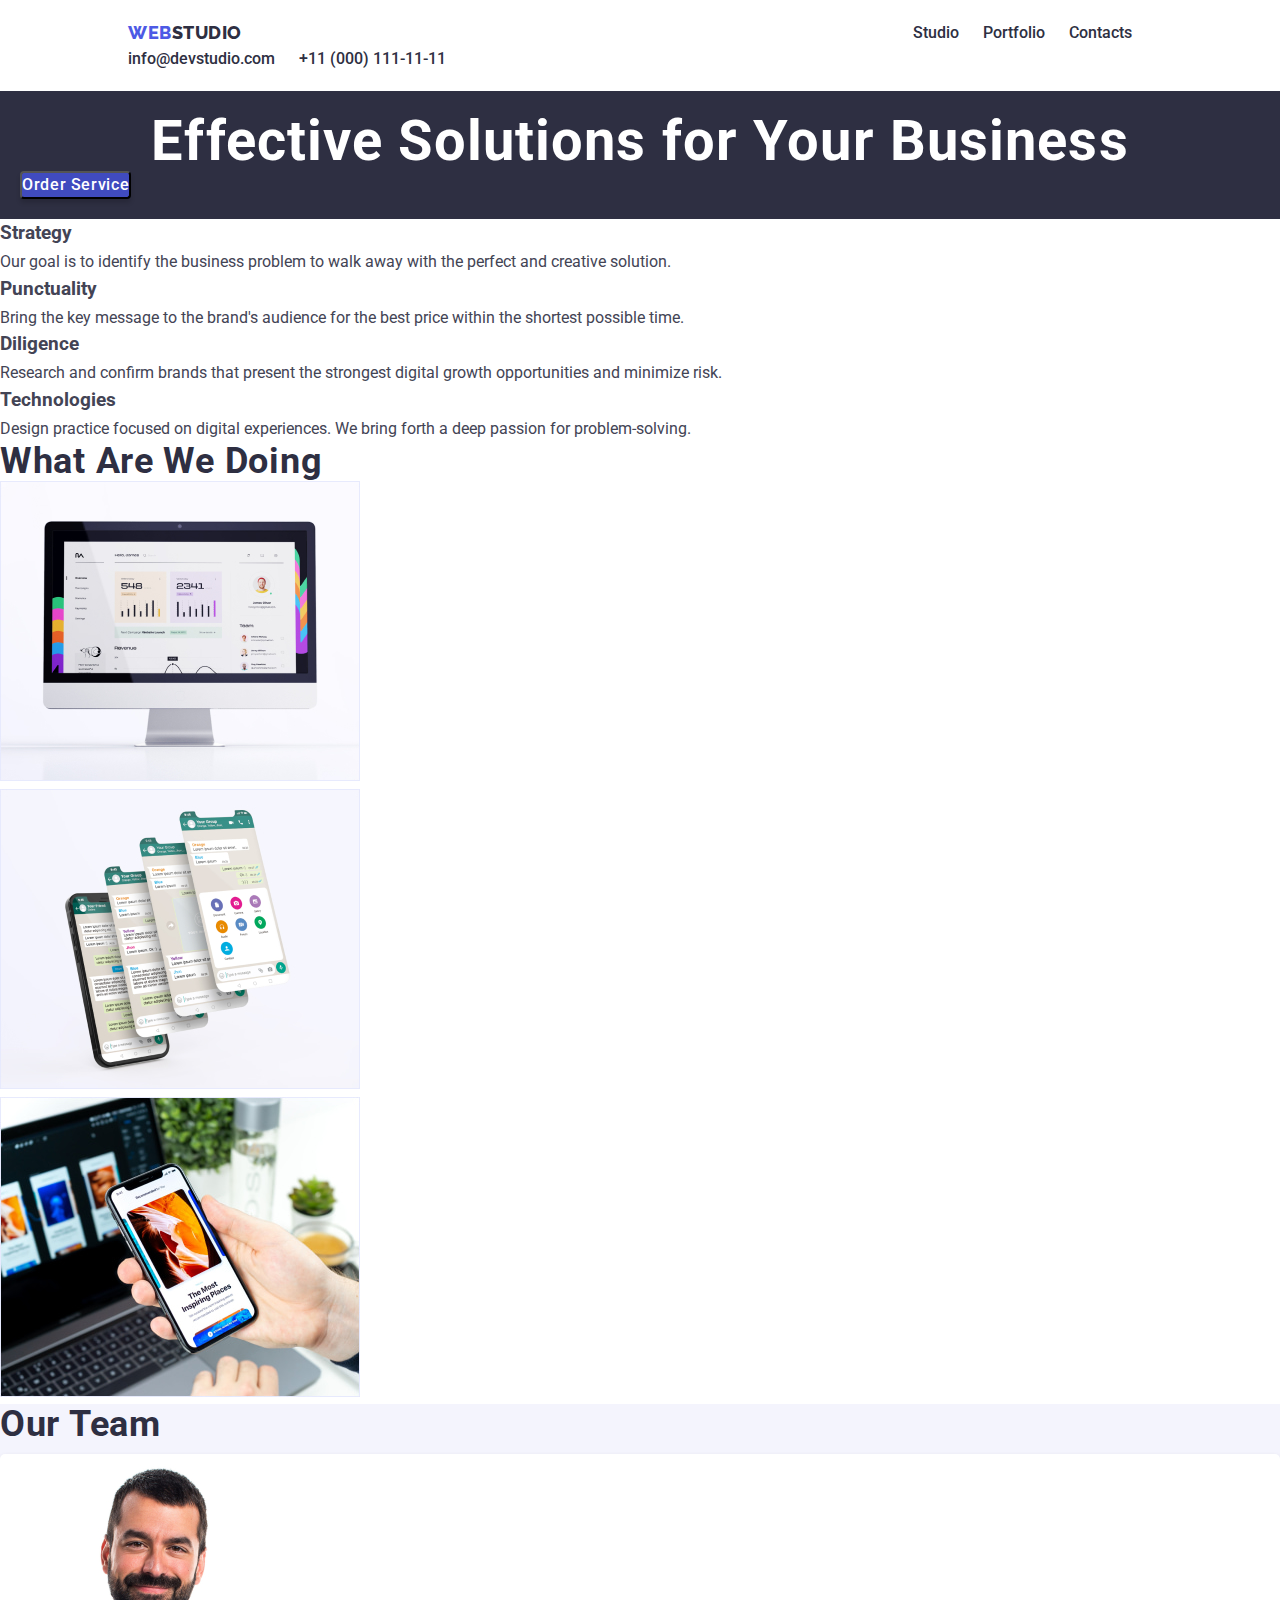
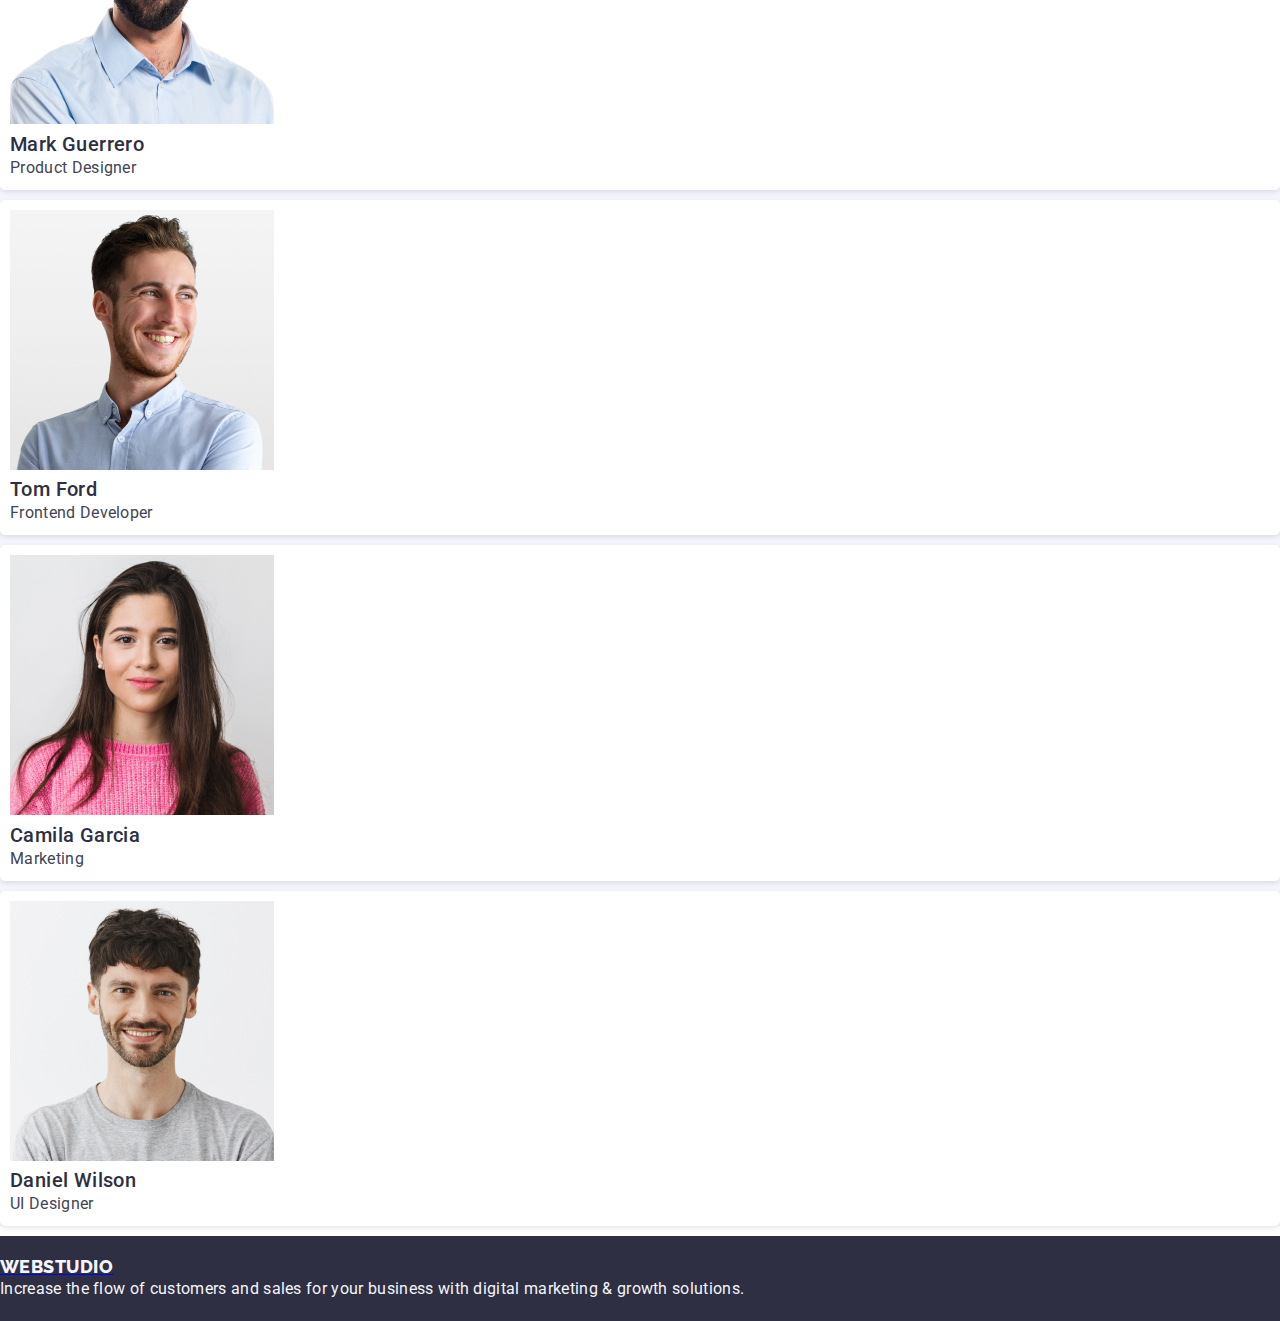
<file: index.html>
<!DOCTYPE html>
<html lang="en">
<head>
    <meta charset="UTF-8">
    <meta name="viewport" content="width=device-width, initial-scale=1.0">
    <title>Portfolio</title>
    <link href="https://fonts.googleapis.com/css2?family=Roboto:wght@400;500;700;900&display=swap" rel="stylesheet">
    <!-- Додавання шрифту Raleway для логотипу -->
    <link href="https://fonts.googleapis.com/css2?family=Raleway:wght@300;400;700&display=swap" rel="stylesheet">
    <link rel="stylesheet" href="css/styles.css">
</head>

<body>
    <header>
        <nav>
            <a href="./index.html" class="header-logo">WEB<span class="studio">STUDIO</span></a>
            <ul>
                <li><a href="./portfolio.html">Studio</a></li>
                <li><a href="./portfolio.html">Portfolio</a></li>
                <li><a href="./contacts.html">Contacts</a></li>
            </ul>
        </nav>
        <address>
            <ul>
                <li><a href="mailto:info@devstudio.com">info@devstudio.com</a></li>
                <li><a href="tel:+110001111111">+11 (000) 111-11-11</a></li>
        </ul>
        </address>
    </header>
    
    <main>
        <section class="solutions-section">
            <h1 class="header-title">Effective Solutions for Your Business</h1>
            <button class="order-button">
                <span class="order-button-text">Order Service</span>
            </button>
        </section>       

        <section id="portfolio">
            <ul>
                <li>
                    <h3>Strategy</h3>
                    <p>Our goal is to identify the business problem to walk away with the perfect and creative solution.</p>
                </li>
                <li>
                    <h3>Punctuality</h3>
                    <p>Bring the key message to the brand's audience for the best price within the shortest possible time.</p>
                </li>
                <li>
                    <h3>Diligence</h3>
                    <p>Research and confirm brands that present the strongest digital growth opportunities and minimize risk.</p>
                </li>
                <li>
                    <h3>Technologies</h3>
                    <p>Design practice focused on digital experiences. We bring forth a deep passion for problem-solving.</p>
                </li>
            </ul>
        </section>

        <section id="WhatAreWeDoing">
            <h2 class="header-2">What Are We Doing</h2>
            <ul>
                <li>
                    <img src="images/img 1.jpg" alt="The Imack With Software Interface" width="360" height="300">
                </li>
                <li>
                    <img src="images/img 2.jpg" alt="The Iphone With Range OF The Screenshots Of The WatsApp Interface" width="360" height="300">
                </li>
                <li>
                    <img src="images/img 3.jpg" alt="The Hand Holds Iphone In Front Of The Laptop" width="360" height="300">
                </li>
            </section>

            <section id="team" class="team-section">
                <h2 class="header-2">Our Team</h2>
                <ul>
                    <li class="team-member">
                        <img src="images/mark-guerrero.jpg" alt="Mark Guerrero - Product Designer" width="264" height="260">
                        <h3 class="header-3">Mark Guerrero</h3>
                        <p class="body-text">Product Designer</p>
                    </li>
                    <li class="team-member">
                        <img src="images/tom-ford.jpg" alt="Tom Ford - Frontend Developer" width="264" height="260">
                        <h3 class="header-3">Tom Ford</h3>
                        <p class="body-text">Frontend Developer</p>
                    </li>
                    <li class="team-member">
                        <img src="images/camila-garcia.jpg" alt="Camila Garcia - Marketing" width="264" height="260">
                        <h3 class="header-3">Camila Garcia</h3>
                        <p class="body-text">Marketing</p>
                    </li>
                    <li class="team-member">
                        <img src="images/daniel-wilson.jpg" alt="Daniel Wilson - UI Designer" width="264" height="260">
                        <h3 class="header-3">Daniel Wilson</h3>
                        <p class="body-text">UI Designer</p>
                    </li>
                </ul>
            </section>
            
                
    </main>
    
    <footer>
        <a href="./index.html" aria-label="WebStudio Home">
            <span>WEB</span><span>STUDIO</span>
        </a>
        <p>Increase the flow of customers and sales for your business with digital marketing & growth solutions.</p>
    </footer>
    
</body>
</html>
</file>
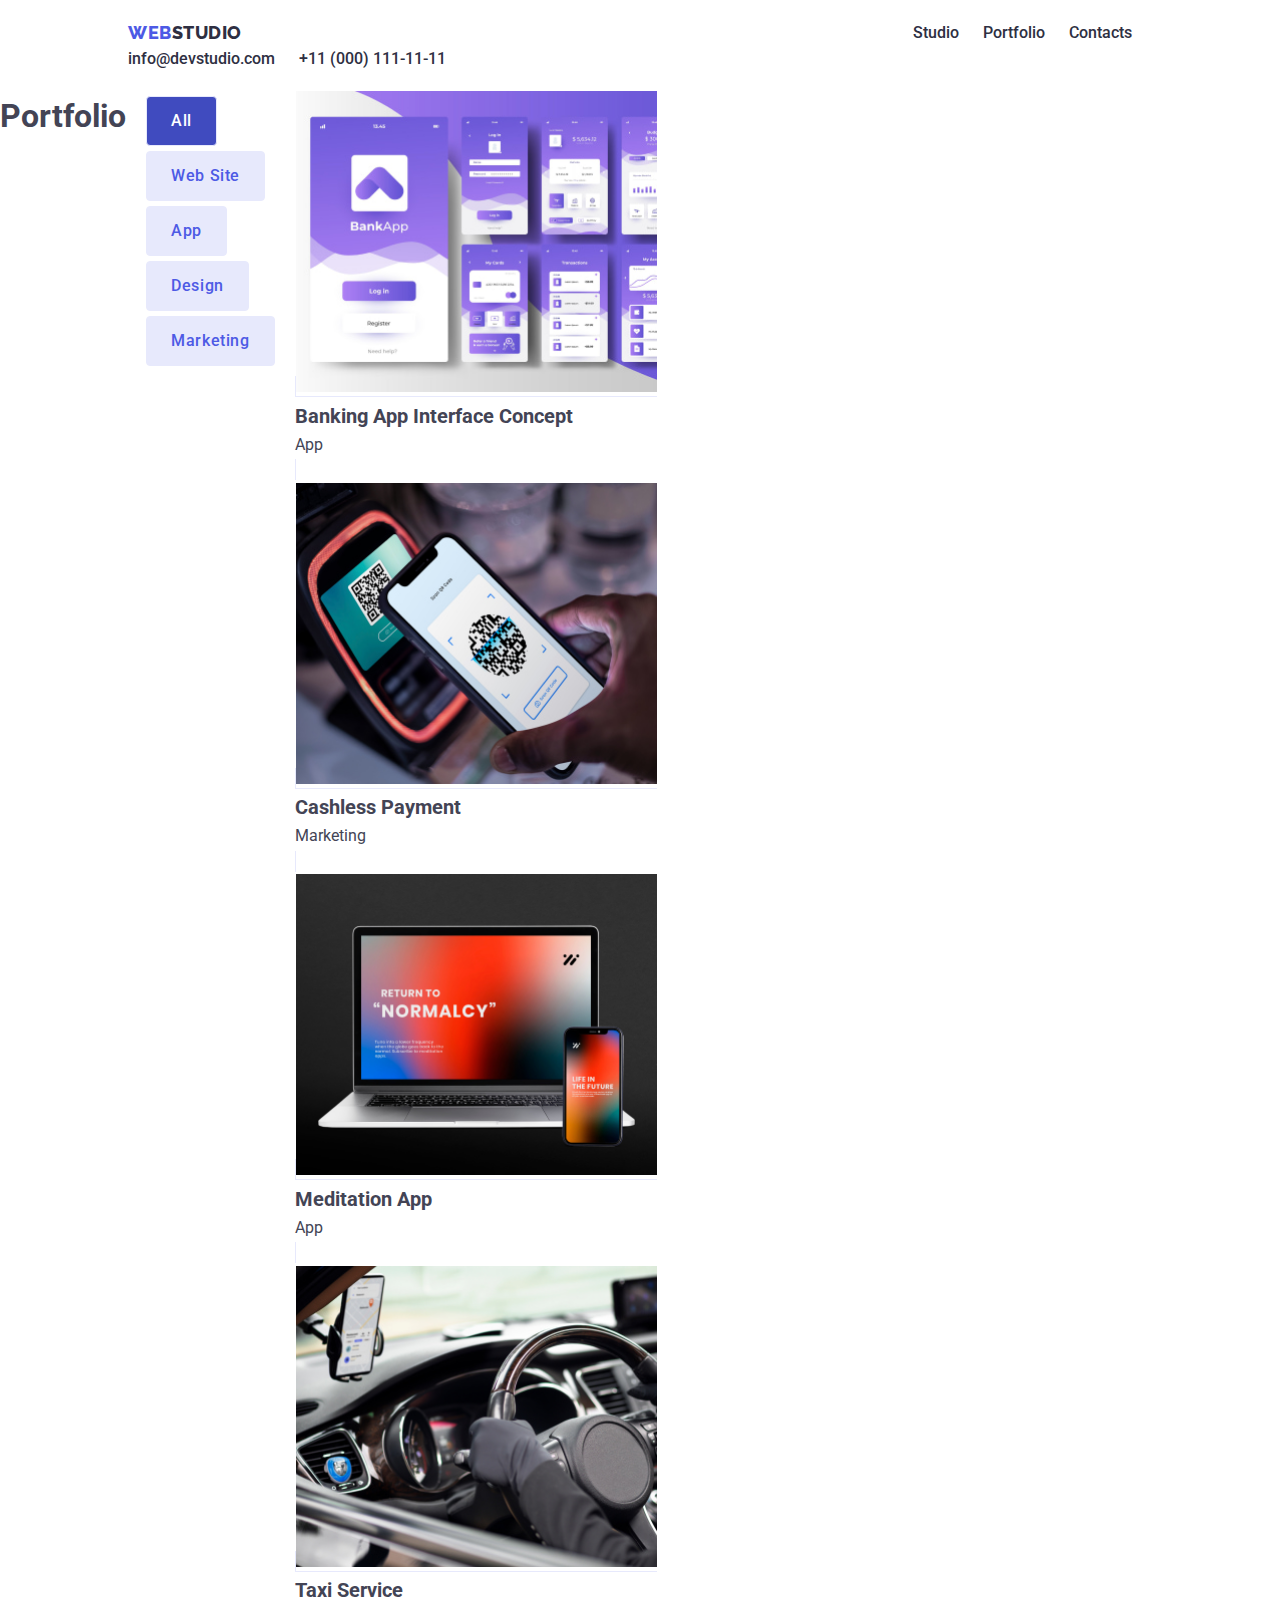
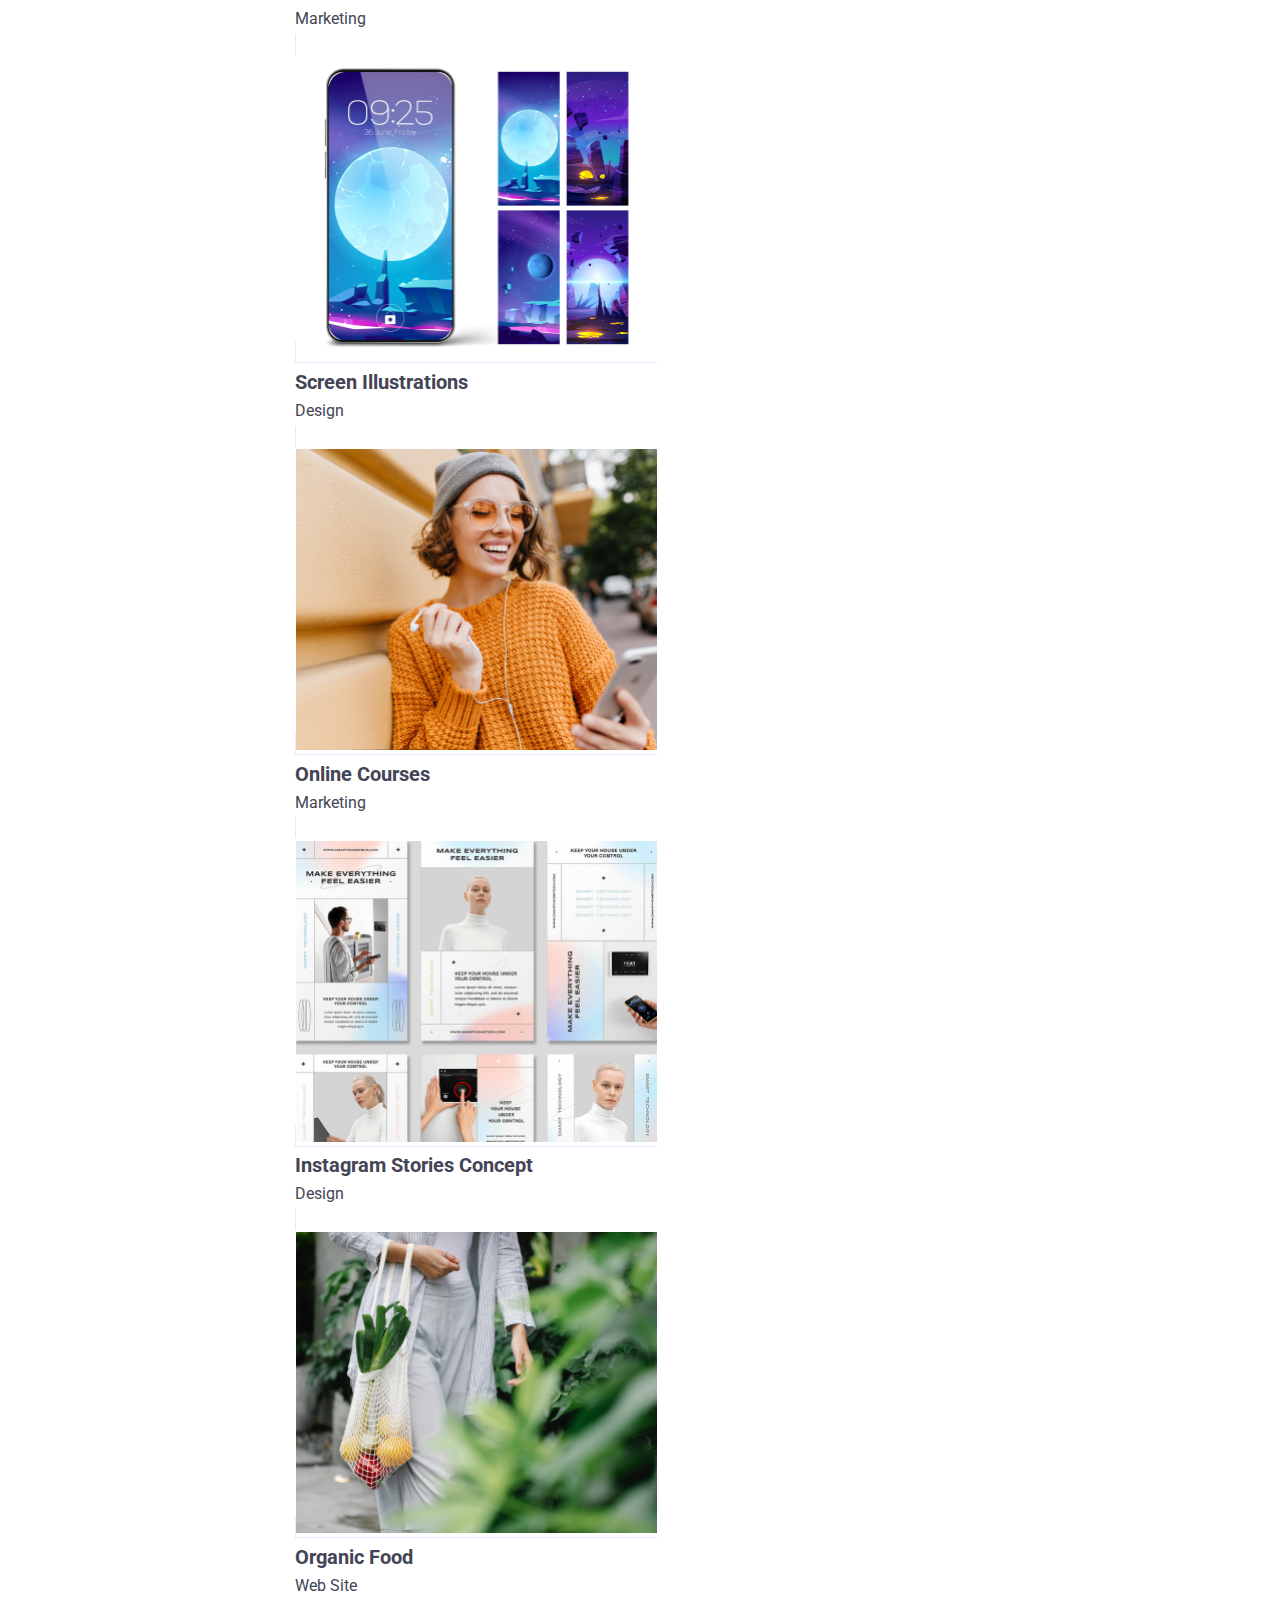
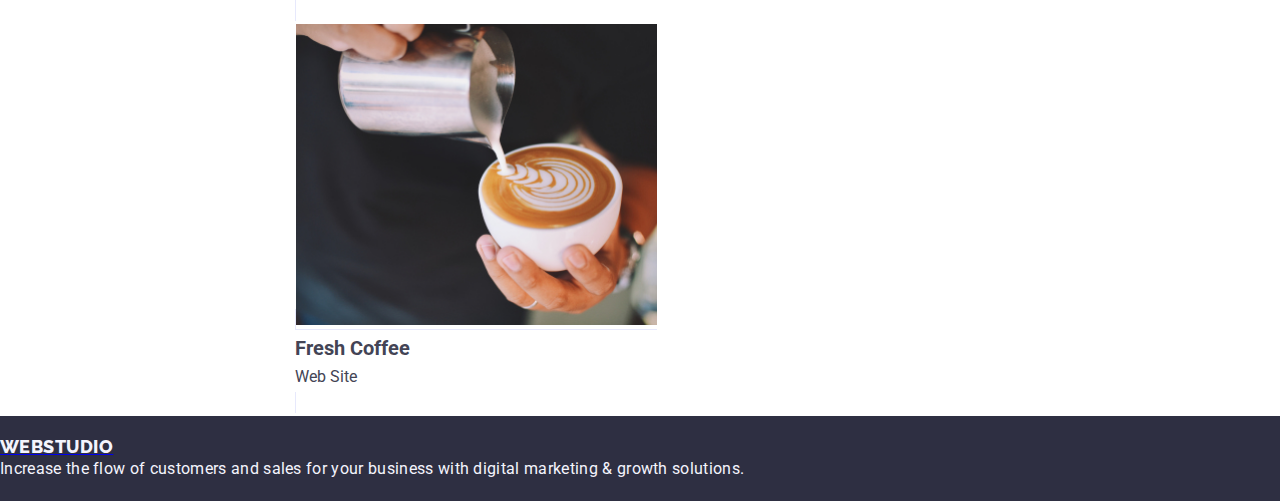
<file: portfolio.html>
<!DOCTYPE html>
<html lang="en">
<head>
    <meta charset="UTF-8">
    <meta name="viewport" content="width=device-width, initial-scale=1.0">
    <title>Portfolio</title>
    <link href="https://fonts.googleapis.com/css2?family=Roboto:wght@400;500;700;900&display=swap" rel="stylesheet">
    <!-- Додавання шрифту Raleway для логотипу -->
    <link href="https://fonts.googleapis.com/css2?family=Raleway:wght@300;400;700&display=swap" rel="stylesheet">
    <link rel="stylesheet" href="css/styles.css">
</head>

<body>
    <header>
        <nav>
            <a href="./index.html" class="header-logo">WEB<span class="studio">STUDIO</span></a>
            <ul>
                <li><a href="./portfolio.html">Studio</a></li>
                <li><a href="./portfolio.html">Portfolio</a></li>
                <li><a href="./contacts.html">Contacts</a></li>
            </ul>
        </nav>
        <address>
            <ul>
                <li><a href="mailto:info@devstudio.com">info@devstudio.com</a></li>
                <li><a href="tel:+110001111111">+11 (000) 111-11-11</a></li>
        </ul>
        </address>
    </header>

    <main>
        <section class="portfolio">
            <h1>Portfolio</h1>
            <ul class="filter-btns">
                <li><button class="filter-btn All">All</button></li>
                <li><button class="filter-btn web-site">Web Site</button></li>
                <li><button class="filter-btn app">App</button></li>
                <li><button class="filter-btn design">Design</button></li>
                <li><button class="filter-btn marketing">Marketing</button></li>
            </ul>            
            
            <ul>
                <!-- Banking App Interface Concept -->
                <li>
                    <a class="project-card">
                        <img src="images/Banking App Interface Concept.jpg" alt="Banking App Interface Concept" width="360" height="300">
                        <h2>Banking App Interface Concept</h2>
                        <p>App</p>
                    </a>
                </li>
        
                <!-- Cashless Payment -->
                <li>
                    <a class="project-card">
                        <img src="images/Cashless Payment.jpg" alt="Cashless Payment On Iphone Over The Banking Terminal" width="360" height="300">
                        <h2>Cashless Payment</h2>
                        <p>Marketing</p>
                    </a>
                </li>
        
                <!-- Meditation App -->
                <li>
                    <a class="project-card">
                        <img src="images/Meditation App.jpg" alt="Meditation App Shown On The iPhone and Laptop" width="360" height="300">
                        <h2>Meditation App</h2>
                        <p>App</p>
                    </a>
                </li>
        
                <!-- Taxi Service -->
                <li>
                    <a class="project-card">
                        <img src="images/Taxi Service.jpg" alt="Taxi Service Shown Driver Hands Holds Car Steering Wheel" width="360" height="300">
                        <h2>Taxi Service</h2>
                        <p>Marketing</p>
                    </a>
                </li>
        
                <!-- Screen Illustrations -->
                <li>
                    <a class="project-card">
                        <img src="images/Screen Illustrations.jpg" alt="Screen Illustrations With Imagine Planet Landscape Shown On The Phone" width="360" height="300">
                        <h2>Screen Illustrations</h2>
                        <p>Design</p>
                    </a>
                </li>
        
                <!-- Online Courses -->
                <li>
                    <a class="project-card">
                        <img src="images/Online Courses.jpg" alt="Stylish Beautiful Young Woman Holds The iPhone In One Hand And Earphones In Another Hand Watching Online Courses On The Street" width="360" height="300">
                        <h2>Online Courses</h2>
                        <p>Marketing</p>
                    </a>
                </li>
        
                <!-- Instagram Stories Concept -->
                <li>
                    <a class="project-card">
                        <img src="images/Instagram Stories Concept.jpg" alt="Instagram Stories Concept Shown On 6 Samples" width="360" height="300">
                        <h2>Instagram Stories Concept</h2>
                        <p>Design</p>
                    </a>
                </li>
        
                <!-- Organic Food -->
                <li>
                    <a class="project-card">
                        <img src="images/Organic Food.jpg" alt="Woman Holds A Bag On Her Hand With Organic Food" width="360" height="300">
                        <h2>Organic Food</h2>
                        <p>Web Site</p>
                    </a>
                </li>
        
                <!-- Fresh Coffee -->
                <li>
                    <a class="project-card">
                        <img src="images/Fresh Coffee.jpg" alt="The Cup With Fresh Coffee Is Holded In The Hand" width="360" height="300">
                        <h2>Fresh Coffee</h2>
                        <p>Web Site</p>
                    </a>
                </li>
            </ul>
        </section>      
        
        <footer>
            <a href="./index.html" aria-label="WebStudio Home">
                <span>WEB</span><span>STUDIO</span>
            </a>
            <p>Increase the flow of customers and sales for your business with digital marketing & growth solutions.</p>
        </footer>
</body>
</html>
</file>
<file: css/styles.css>
/* Підключення шрифтів з Google Fonts */
@import url('https://fonts.googleapis.com/css2?family=Roboto:wght@400;500;700;900&display=swap');
@import url('https://fonts.googleapis.com/css2?family=Raleway:wght@300;400;700&display=swap');

/* Скидання стилів */
* {
    margin: 0;
    padding: 0;
    box-sizing: border-box;
}

body {
    font-family: 'Roboto', sans-serif;
    background-color: #FFFFFF; /* Білий колір фону */
    color: #434455;
    line-height: 1.6;
}


header,
footer {
    background-color: #fff;
    padding: 20px 0;
}

/* Навігація та адреса */
header nav,
header address {
    display: flex;
    justify-content: space-between;
    align-items: center;
    padding: 0 10%;
}

header nav ul,
header address ul {
    list-style: none;
}

header nav ul li,
header address ul li {
    display: inline;
    margin-right: 20px;
}

.header-logo {
    font-family: 'Raleway', sans-serif; /* Встановлення шрифту Raleway */
    font-size: 18px;
    font-weight: 800;
    line-height: 21px; 
    letter-spacing: 0.03em; 
    text-align: left; 
    text-decoration: none; 
    background-color: #FFFFFF;
}

.header-logo {
    color: #4D5AE5; /* Колір тексту для частини WEB */
}

.header-logo .studio {
    color: #2E2F42; /* Колір тексту для частини STUDIO */
}


/* Стилі для заголовку */
.header-title {
    font-family: 'Roboto', sans-serif;
    font-style: normal;
    font-weight: 700;
    font-size: 56px;
    line-height: 60px; /* або 107% */
    text-align: center;
    letter-spacing: 0.02em;
    color: #FFFFFF; /* WHITE */
}

/* Стилі для заголовку "Effective Solutions for Your Business" */
.header-title {
    font-family: 'Roboto', sans-serif;
    font-style: normal;
    font-weight: 700;
    font-size: 56px;
    line-height: 60px;
    letter-spacing: 0.02em;
    color: #FFFFFF; /* Білий колір тексту */
}

/* Стилі для секції */
.solutions-section {
    background: #2E2F42; /* Колір фону секції */
    padding: 20px; /* Відступи для секції */
}

/* Стилі для кнопки "Order Service" */
.order-button {
    background: #404bbf; /* Колір фону кнопки */
    box-shadow: 0px 4px 4px rgba(0, 0, 0, 0.15);
    border-radius: 4px;
    color: #FFFFFF; /* Білий колір тексту */
    font-family: 'Roboto', sans-serif;
    font-weight: 500;
    font-size: 16px;
    line-height: 24px;
    letter-spacing: 0.04em;
    cursor: pointer; /* Змінює вигляд курсору на поінтер */
    transition: background-color 0.3s ease; /* Плавна зміна кольору фону */
}

.order-button:hover, .order-button:focus {
    background: #6C7AE0; /* Світліший колір фону при наведенні і фокусі */
}

/* Стиль для заголовка H2 на Main Page */
.header-2 {
    font-family: 'Roboto', sans-serif;
    font-size: 36px;
    font-weight: 700;
    line-height: 40px;
    letter-spacing: 0.02em;
    text-align: center;
    color: #2E2F42;
}

ul {
    list-style: none;
    }

      /* Заголовки H2 */
      h2 {
        font-size: 20px; /* Встановлюємо розмір шрифту 20px */
    }

header nav a,
header address a {
    text-decoration: none;
    color: #2E2F42;
    font-size: 16px;
    font-weight: 500;
    font-style: normal; /* Видалення курсивного стилю */
}

header address a:hover,
header nav a:hover {
    color: #766cf1;
}

/* Стилі та оформлення заголовків на Main Page */
.header-2 {
    font-family: 'Roboto', sans-serif;
    font-size: 36px;
    font-weight: 700;
    line-height: 40px;
    letter-spacing: 0.02em;
    text-align: left;
    color: #2E2F42;
}

.header-3 {
    font-family: 'Roboto', sans-serif;
    font-size: 20px;
    font-weight: 500;
    line-height: 24px;
    letter-spacing: 0.02em;
    text-align: left;
    color: #2E2F42;
}

.body-text {
    font-family: 'Roboto', sans-serif;
    font-size: 16px;
    font-weight: 400;
    line-height: 24px;
    letter-spacing: 0.02em;
    text-align: left;
    color: #434455;
}

/* Фоновий колір секції "Our Team" */
.team-section {
    background-color: #F4F4FD; /* Світло-фіолетовий колір фону */
}

/* Стилі для кожного члена команди */
.team-member {
    background-color: #FFFFFF; /* Білий колір фону */
    margin: 10px 0; /* Відступи між членами команди */
    padding: 10px; /* Внутрішні відступи для кожного члена команди */
    border-radius: 5px; /* Закруглені кути */
    box-shadow: 0 2px 5px rgba(0,0,0,0.1); /* Тінь для кожного члена команди */
}

/* Стилі для фільтру */
.filter {
    display: flex;
    justify-content: center;
    margin-bottom: 24px;
}

.filter-btn {
    background: #e7e9fc;
    cursor: pointer;
    font-weight: 400;
    color: #2e2f42;
}

.filter-btn.active,
.filter-btn:hover {
    background: #2e2f42;
    color: white;
}

/* Стилі для карток проектів для сторінки Studio*/
.portfolio {
    display: flex;
    flex-wrap: wrap;
    gap: 20px;
}

.project-card {
    background: #fff;
    border: 1px solid #e7e9fc;
    width: 360px;
    margin-bottom: 20px;
}

.project-card img {
    width: 100%;
    height: auto;
}

.card-content h3 {
    color: #2e2f42;
    font-weight: 500;
    font-size: 20px;
    margin-bottom: 5px;
}

.card-content p {
    font-size: 16px;
    color: #434455;
}

.footer-content p {
    color: #767676;
    font-size: 14px;
}

/* Стилі для футера */
footer {
    left: 0px;
    top: 2280px; 
    background: #2E2F42;
    }

/* Стилі для тексту в футері */
footer p {
    font-family: 'Roboto', sans-serif;
    font-style: normal;
    font-weight: 400;
    font-size: 16px;
    line-height: 24px;
    letter-spacing: 0.02em;
    color: #F4F4FD; 
}

/* Стилі для логотипу в футері */
footer a[href="./index.html"] {
    display: flex;
    flex-direction: row;
    align-items: center;
    text-transform: uppercase;
    letter-spacing: 0.03em;
}

footer a[href="./index.html"] span {
    font-family: 'Raleway', sans-serif;
    font-weight: 800;
    font-size: 18px;
    line-height: 21px;
    color: #F4F4FD;
}

/* Стилі для слогана поряд з логотипом */
footer .slogan {
    font-family: 'Roboto', sans-serif;
    font-weight: 400;
    font-size: 16px;
    line-height: 24px;
    color: #F4F4FD; 
}

/* Стилі для всіх кнопок фільтра сторінки Studio */
.filter-btn {
    font-family: 'Roboto', sans-serif;
    font-style: normal;
    font-weight: 500;
    font-size: 16px;
    line-height: 24px;
    letter-spacing: 0.04em;
    padding: 12px 24px;
    border-radius: 4px; 
    border: 1px solid #E7E9FC;
    background: #E7E9FC;
    color: #4D5AE5;
    margin: 5px 0; 
    display: block; 
    cursor: pointer;
    transition: background-color 0.3s ease;
    text-decoration: none;
}

/* Стилі для кнопки "All" */
.filter-btn.All {
    background: #404BBF; /* Темно-синій колір фону */
    color: #FFFFFF; /* Білий колір тексту */
}

/* Стилі для стану наведення миші на кнопки, крім "All" */
.filter-btn:not(.All):hover {
    background: #4D5AE5; 
    color: #FFFFFF;
}
</file>
